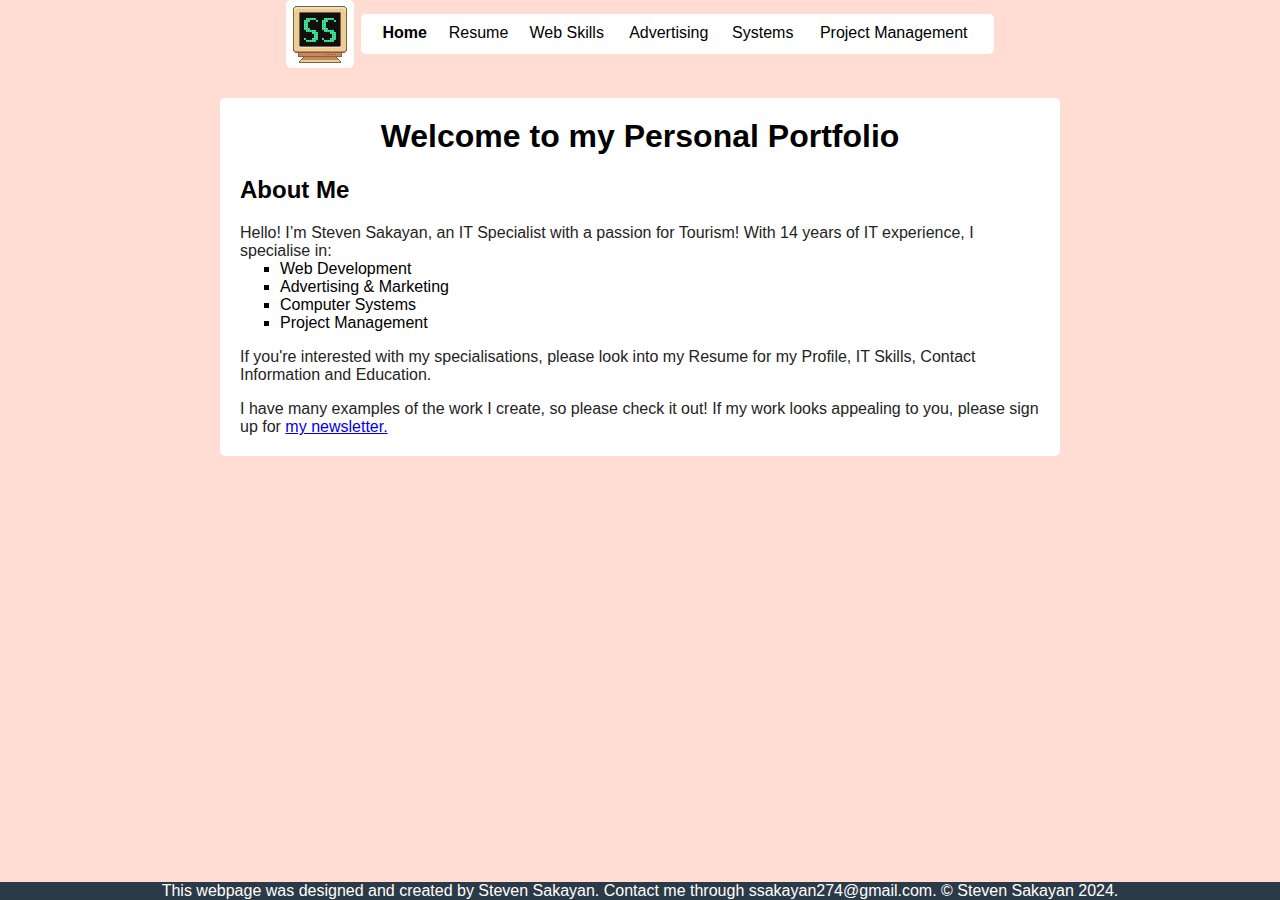
<file: index.html>
<!DOCTYPE html>
<html lang="en">
    <head>
        <!--This page is the home page of my website.-->
        <!--It will describe what this website is about, and what kind of information to find in the other web pages in the header.-->
        <!--Steven Sakayan 25/04/2024-->
        <meta name="viewport" content="width=device-width, initial-scale=1.0">
        <meta charset="UTF-8">
        <title>Steven Sakayan | Home</title>
         <meta name="keywords" content="Steven Sakayan, Web Design, Advertising, System Designing, Project Management">
        <link rel="icon" type="image/x-icon" href="images/Logo.png">
        <link rel="stylesheet" type="text/css" href="css/style.css">
        <link rel="stylesheet" type="text/css" href="css/home.css">
    </head>
    <body>
        <div class="background">
            <header>
                <img class="header-img" alt="Logo" src="images/Logo.png">
                <nav>
                    <a href="index.html" id="home" class="nav_selected">Home</a>
                    <a href="ss_A1_resume.html" id="resume">Resume</a>
                    <a href="ss_A1_web_skills.html" id="web">Web Skills</a>
                    <a href="ss_A1_promotion.html" id="advert">Advertising</a>
                    <a href="ss_A1_systems.html" id="systems">Systems</a>
                    <a href="ss_A1_management.html" id="management">Project Management</a>
                </nav>
            </header>
            <div class="content">
                <h1>Welcome to my Personal Portfolio</h1>
                <h2>About Me</h2>
                <p>Hello! I’m Steven Sakayan, an IT Specialist with a passion for Tourism! With 14 years of IT experience, I specialise in:</p>
                <ul>
                    <li>Web Development</li>
                    <li>Advertising & Marketing</li>
                    <li>Computer Systems</li>
                    <li>Project Management</li>
                </ul>
                <p>If you're interested with my specialisations, please look into my Resume for my Profile, IT Skills, Contact Information and Education.</p>
                <p>I have many examples of the work I create, so please check it out! If my work looks appealing to you, please sign up for <a href="Javascriptpage.html" target='_blank'>my newsletter.</a></p>
            </div>
        </div>
        <br>
        <br>
        <br>
        <footer>
            <p>This webpage was designed and created by Steven Sakayan. Contact me through ssakayan274@gmail.com. &copy; Steven Sakayan 2024.</p>
        </footer>
    </body>
</html>
</file>
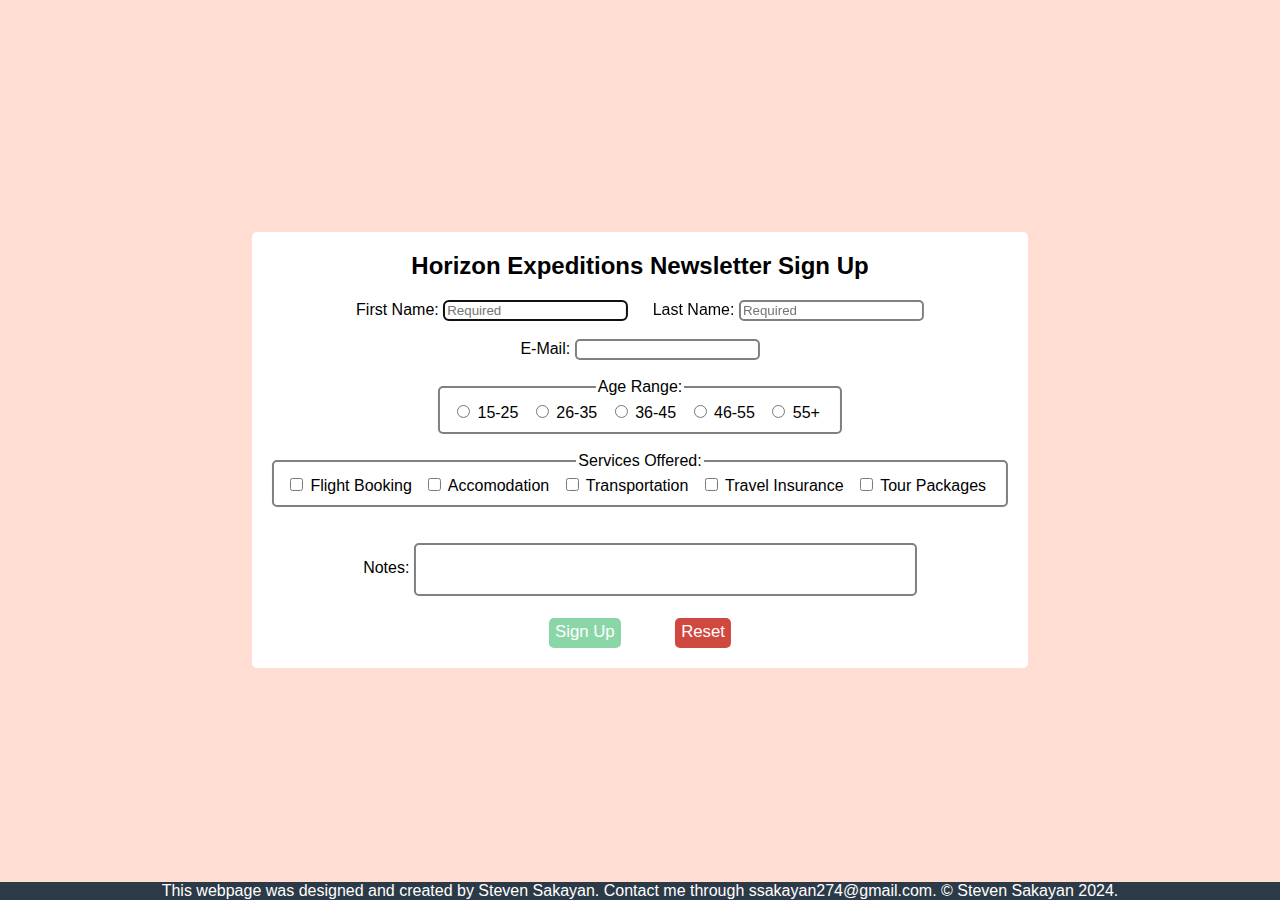
<file: Javascriptpage.html>
<!DOCTYPE html>
<html lang="en">
<head>
    <!--This page is the E-Mail Newsletter Signup Script.-->
    <!--Steven Sakayan 22/05/2024-->
    <meta name="viewport" content="width=device-width, initial-scale=1.0">
    <meta charset="UTF-8">
    <title>Steven Sakayan | Newsletter Signup</title>
    <link rel="icon" type="image/x-icon" href="images/Logo.png">
    <link rel="stylesheet" type="text/css" href="css/style.css">
    <link rel="stylesheet" type="text/css" href="css/Javascriptpage.css">
    <script src="js/Javascriptpage.js"></script>
</head>
<body>
    <div class="content">
        <h2>Horizon Expeditions Newsletter Sign Up</h2>
        <form action="http://csusap.csu.edu.au/cgi-bin/echo_form" method="post">
            <label for="firstName">First Name:</label>
            <input type="text" id="firstName" maxlength="60" placeholder="Required" autofocus>
            <label for="lastName">Last Name:</label>
            <input type="text" id="lastName" maxlength="60" placeholder="Required">
            <br><br>
            <label for="email">E-Mail:</label>
            <input type="text" id="email" maxlength="60">
            <br><br>
            <fieldset>
                <legend>Age Range:</legend>
                <input type="radio" id="15-25" name="age">
                <label for="15-25">15-25</label>
                <input type="radio" id="26-35" name="age">
                <label for="26-35">26-35</label>
                <input type="radio" id="36-45" name="age">
                <label for="36-45">36-45</label>
                <input type="radio" id="46-55" name="age">
                <label for="46-55">46-55</label>
                <input type="radio" id="55+" name="age">
                <label for="55+">55+</label>
            </fieldset>
            <br>
            <fieldset>
                <legend>Services Offered:</legend>
                <input type="checkbox" id="service1" name="services">
                <label for="service1">Flight Booking</label>
                <input type="checkbox" id="service2" name="services">
                <label for="service2">Accomodation</label>
                <input type="checkbox" id="service3" name="services">
                <label for="service3">Transportation</label>
                <input type="checkbox" id="service4" name="services">
                <label for="service4">Travel Insurance</label>
                <input type="checkbox" id="service5" name="services">
                <label for="service5">Tour Packages</label>
            </fieldset>
            <br><br>
            <div class="notes">
                <label>Notes:</label>
                <textarea id="notes" rows="3" cols="60"></textarea>
            </div>
            <br>
            <input type="submit" value="Sign Up" onclick="submitForm(form)">
            <input type="reset" value="Reset">
        </form>
    </div>
    <footer>
        <p>This webpage was designed and created by Steven Sakayan. Contact me through ssakayan274@gmail.com. &copy; Steven Sakayan 2024.</p>
    </footer>
</body>
</html>
</file>
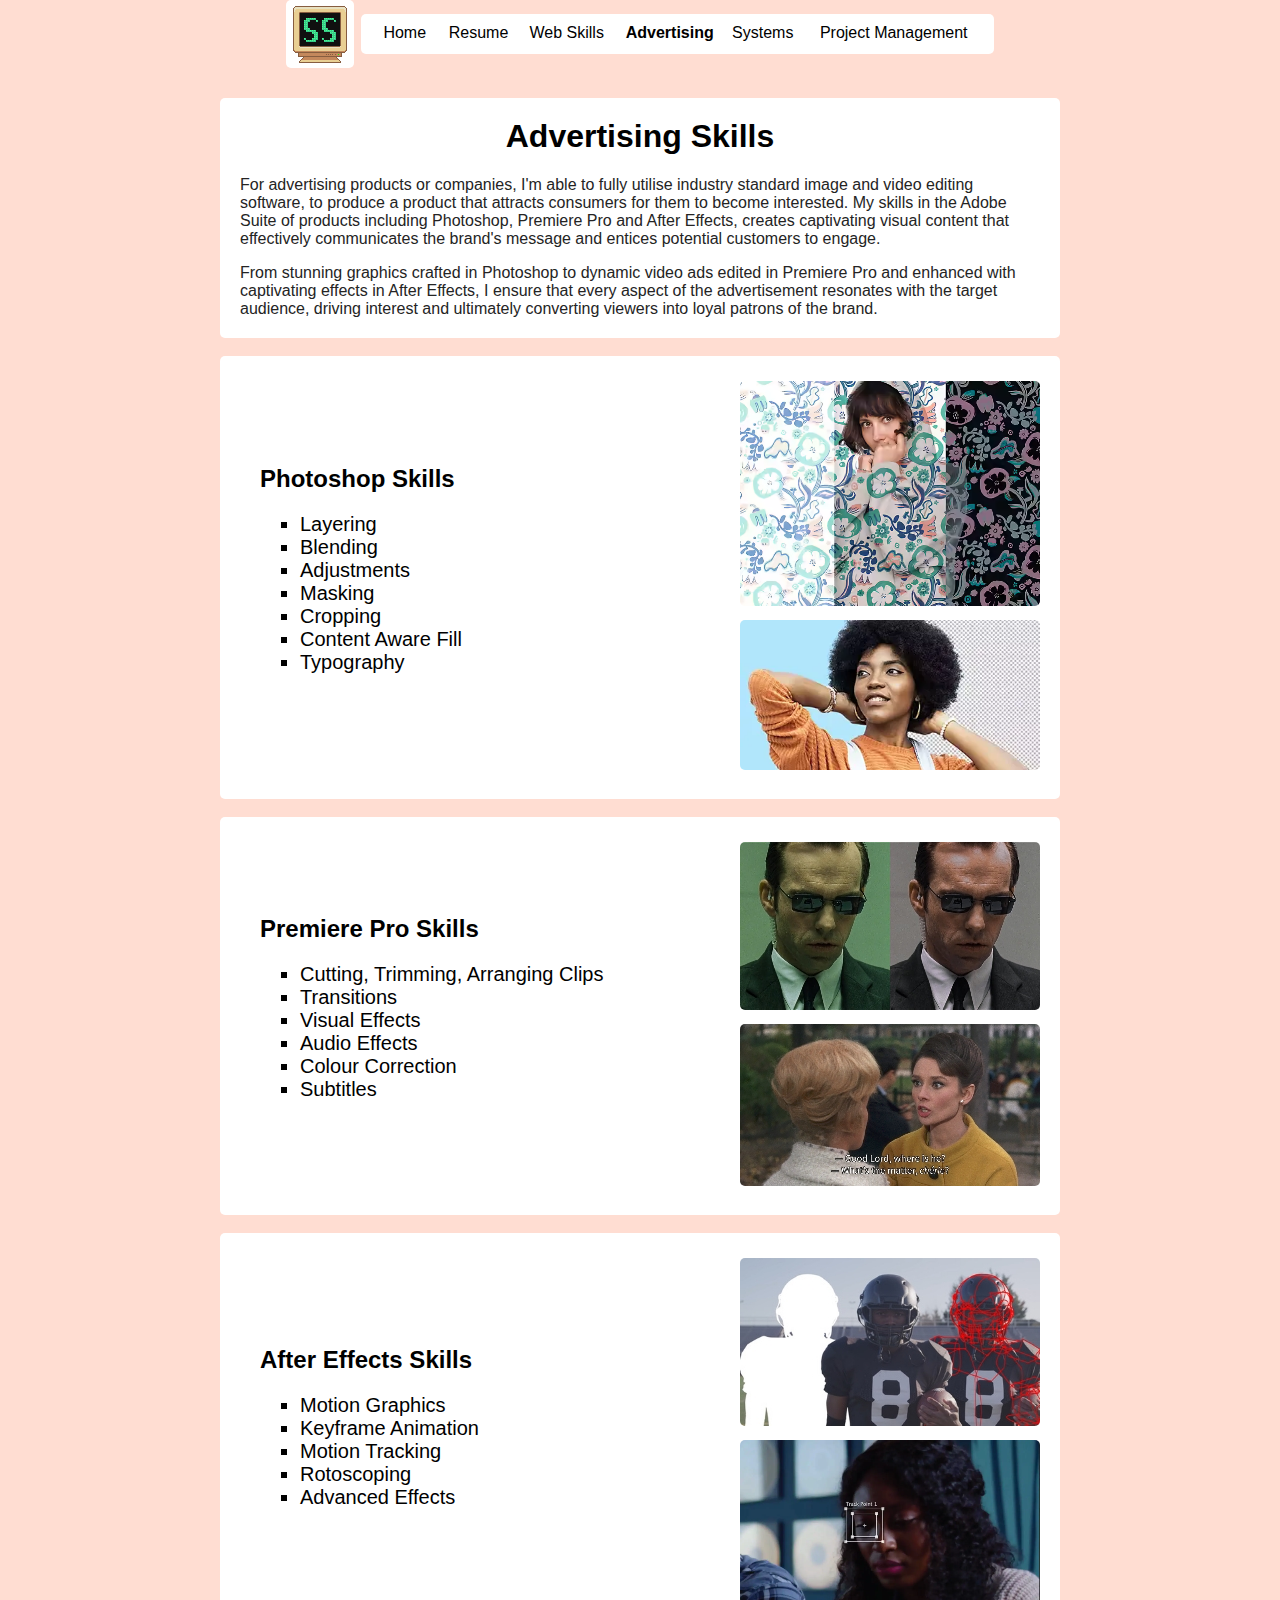
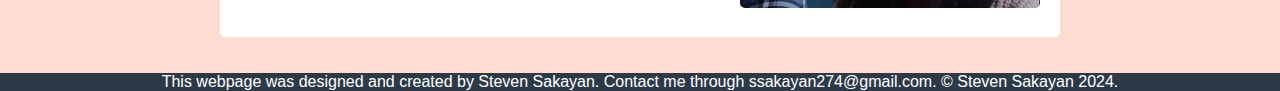
<file: ss_A1_advert.html>
<!DOCTYPE html>
<html lang="en">
    <head>
        <!--Steven Sakayan 25/04/2024-->
        <meta name="viewport" content="width=device-width, initial-scale=1.0">
        <meta charset="UTF-8">
        <title>Steven Sakayan | Advertising</title>
        <link rel="icon" type="image/x-icon" href="images/Logo.png">
        <link rel="stylesheet" type="text/css" href="css/style.css">
        <link rel="stylesheet" type="text/css" href="css/promotion.css">
    </head>
    <body>
        <div class="background">
            <header>
                <img class="header-img" alt="Logo" src="images/Logo.png">
                <nav>
                    <a href="index.html" id="home">Home</a>
                    <a href="ss_A1_resume.html" id="resume">Resume</a>
                    <a href="ss_A1_web_skills.html" id="web">Web Skills</a>
                    <a href="ss_A1_promotion.html" id="advert" class="nav_selected">Advertising</a>
                    <a href="ss_A1_systems.html" id="systems">Systems</a>
                    <a href="ss_A1_management.html" id="management">Project Management</a>
                </nav>
            </header>
            <div class="content">
                <h1>Advertising Skills</h1>
                <p>
                    For advertising products or companies, I'm able to fully utilise industry standard image and video editing software, to produce a product that attracts consumers
                    for them to become interested. My skills in the Adobe Suite of products including Photoshop, Premiere Pro and After Effects, creates captivating visual content that
                    effectively communicates the brand's message and entices potential customers to engage.
                </p>
                <p>
                    From stunning graphics crafted in Photoshop to dynamic video ads edited in Premiere Pro and enhanced with captivating effects in After Effects, I ensure that every
                    aspect of the advertisement resonates with the target audience, driving interest and ultimately converting viewers into loyal patrons of the brand.
                </p>
            </div>
            <br>
            <div class="content">
                <div class="row">
                    <div class="skills">
                        <h2>Photoshop Skills</h2>
                        <ul>
                            <li>Layering</li>
                            <li>Blending</li>
                            <li>Adjustments</li>
                            <li>Masking</li>
                            <li>Cropping</li>
                            <li>Content Aware Fill</li>
                            <li>Typography</li>
                        </ul>
                    </div>
                    <div class="images">
                        <img src="images/advert/blending.png" alt="An exammple of blending layers.">
                        <img src="images/advert/masking.png" alt="An example of masking a background out.">
                    </div>
                </div>
            </div>
            <br>
            <div class="content">
                <div class="row">
                    <div class="skills">
                        <h2>Premiere Pro Skills</h2>
                        <ul>
                            <li>Cutting, Trimming, Arranging Clips</li>
                            <li>Transitions</li>
                            <li>Visual Effects</li>
                            <li>Audio Effects</li>
                            <li>Colour Correction</li>
                            <li>Subtitles</li>
                        </ul>
                    </div>
                    <div class="images">
                        <img src="images/advert/colour_correction.jpg" alt="An exammple of colour correction in a movie.">
                        <img src="images/advert/subtitles.jpg" alt="An example of subtitles in a movie.">
                    </div>
                </div>
            </div>
            <br>
            <div class="content">
                <div class="row">
                    <div class="skills">
                        <h2>After Effects Skills</h2>
                        <ul>
                            <li>Motion Graphics</li>
                            <li>Keyframe Animation</li>
                            <li>Motion Tracking</li>
                            <li>Rotoscoping</li>
                            <li>Advanced Effects</li>
                        </ul>
                    </div>
                    <div class="images">
                        <img src="images/advert/rotoscope.jpg" alt="An exammple of rotoscoping a person.">
                        <img src="images/advert/motion_tracking.png" alt="An example of motion tracking an eye.">
                    </div>
                </div>
            </div>
        </div>
        <br>
        <br>
        <br>
        <footer>
            <p>This webpage was designed and created by Steven Sakayan. Contact me through ssakayan274@gmail.com. &copy; Steven Sakayan 2024.</p>
        </footer>
    </body>
</html>
</file>
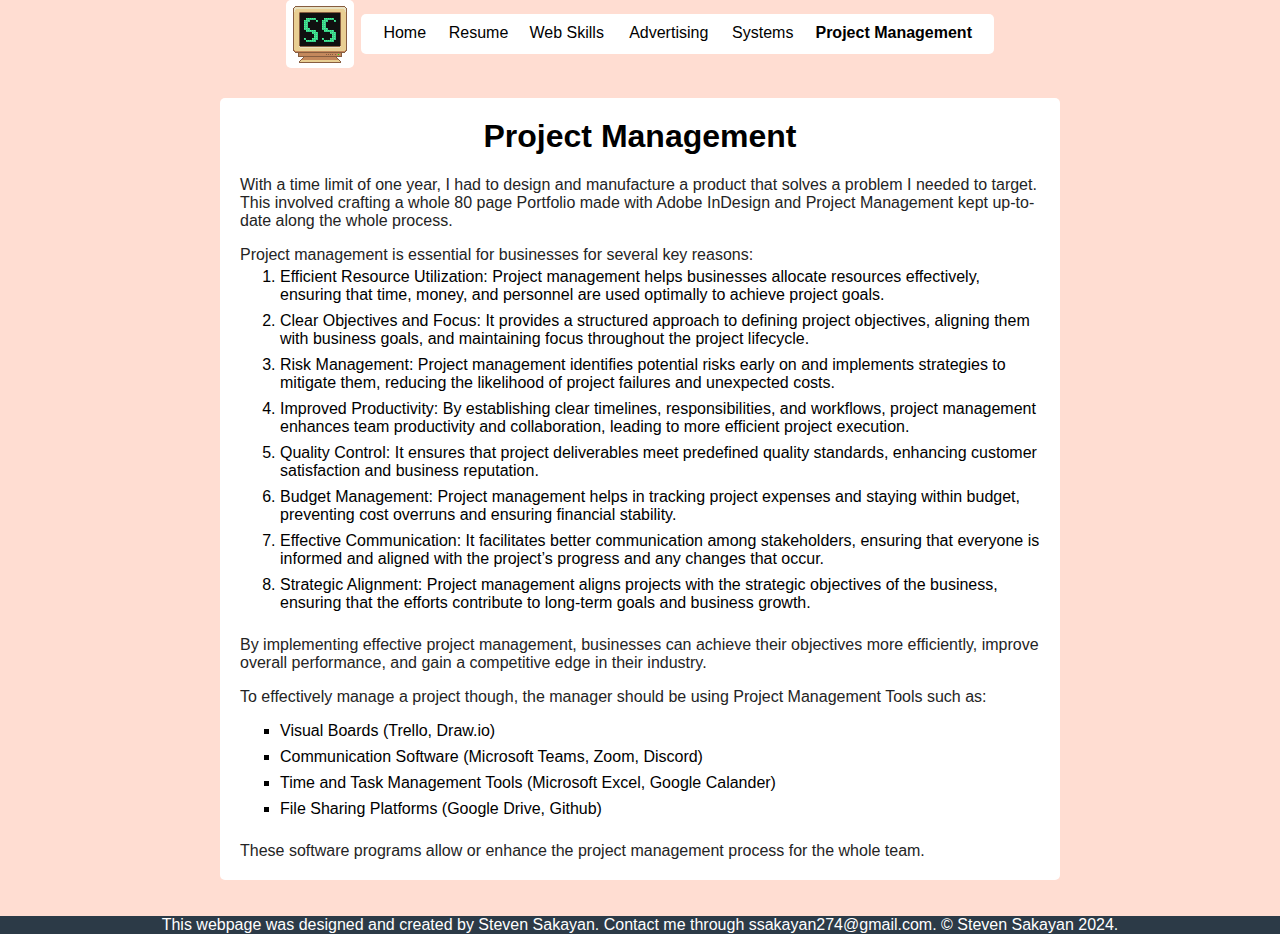
<file: ss_A1_management.html>
<!DOCTYPE html>
<html lang="en">
    <head>
        <!--This page is for showcasing my project management skills and why its relevent to businesses.-->
        <!--Steven Sakayan 26/05/2024-->
        <meta name="viewport" content="width=device-width, initial-scale=1.0">
        <meta charset="UTF-8">
        <title>Steven Sakayan | Project Management</title>
        <link rel="icon" type="image/x-icon" href="images/Logo.png">
        <link rel="stylesheet" type="text/css" href="css/style.css">
        <link rel="stylesheet" type="text/css" href="css/management.css">
    </head>
    <body>
        <div class="background">
            <header>
                <img class="header-img" alt="Logo" src="images/Logo.png">
                <nav>
                    <a href="index.html" id="home">Home</a>
                    <a href="ss_A1_resume.html" id="resume">Resume</a>
                    <a href="ss_A1_web_skills.html" id="web">Web Skills</a>
                    <a href="ss_A1_promotion.html" id="advert">Advertising</a>
                    <a href="ss_A1_systems.html" id="systems">Systems</a>
                    <a href="ss_A1_management.html" id="management" class="nav_selected">Project Management</a>
                </nav>
            </header>
            <div class="content">
                <h1>Project Management</h1>
                <p>With a time limit of one year, I had to design and manufacture a product that solves a problem I needed to target. This involved crafting a whole 80
                page Portfolio made with Adobe InDesign and Project Management kept up-to-date along the whole process.</p>
                <p>Project management is essential for businesses for several key reasons:</p>
                <ol>
                    <li>
                        Efficient Resource Utilization: Project management helps businesses allocate resources effectively,
                        ensuring that time, money, and personnel are used optimally to achieve project goals.
                    </li>
                    <li>
                        Clear Objectives and Focus: It provides a structured approach to defining project
                        objectives, aligning them with business goals, and maintaining focus throughout the
                        project lifecycle.
                    </li>
                    <li>
                        Risk Management: Project management identifies potential risks early on and implements strategies
                        to mitigate them, reducing the likelihood of project failures and unexpected costs.
                    </li>
                    <li>
                        Improved Productivity: By establishing clear timelines, responsibilities, and workflows, project
                        management enhances team productivity and collaboration, leading to more efficient project execution.
                    </li>
                    <li>
                        Quality Control: It ensures that project deliverables meet predefined quality standards, enhancing
                        customer satisfaction and business reputation.
                    </li>
                    <li>
                        Budget Management: Project management helps in tracking project expenses and staying within budget,
                        preventing cost overruns and ensuring financial stability.
                    </li>
                    <li>
                        Effective Communication: It facilitates better communication among stakeholders, ensuring that everyone
                        is informed and aligned with the project’s progress and any changes that occur.
                    </li>
                    <li>
                        Strategic Alignment: Project management aligns projects with the strategic objectives of the business,
                        ensuring that the efforts contribute to long-term goals and business growth.
                    </li>
                </ol>
                <p>By implementing effective project management, businesses can achieve their objectives more efficiently, improve overall performance, and gain a competitive edge in their industry.</p>
                <p>To effectively manage a project though, the manager should be using Project Management Tools such as:</p>
                <ul>
                    <li>Visual Boards (Trello, Draw.io)</li>
                    <li>Communication Software (Microsoft Teams, Zoom, Discord)</li>
                    <li>Time and Task Management Tools (Microsoft Excel, Google Calander)</li>
                    <li>File Sharing Platforms (Google Drive, Github)</li>
                </ul>
                <p>These software programs allow or enhance the project management process for the whole team.</p>
            </div>
        </div>
        <br>
        <br>
        <br>
        <footer>
            <p>This webpage was designed and created by Steven Sakayan. Contact me through ssakayan274@gmail.com. &copy; Steven Sakayan 2024.</p>
        </footer>
    </body>
</html>
</file>
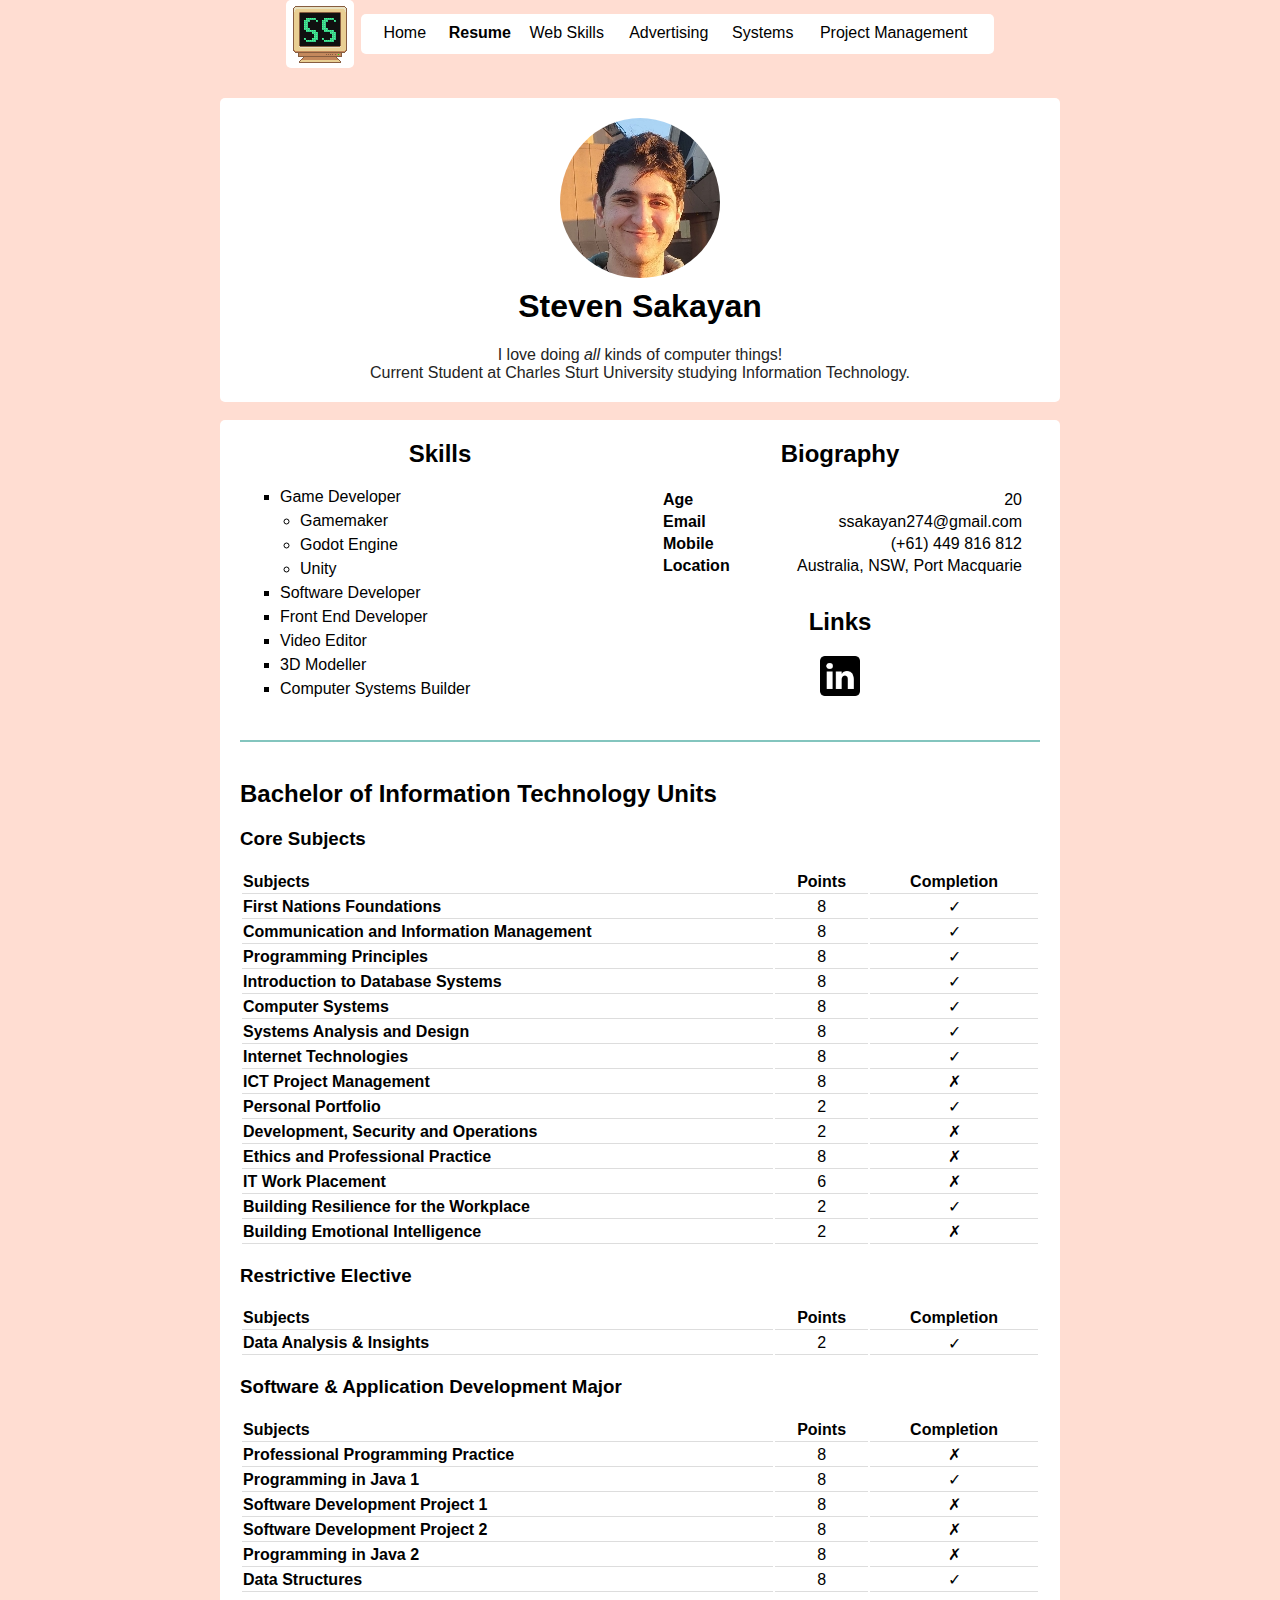
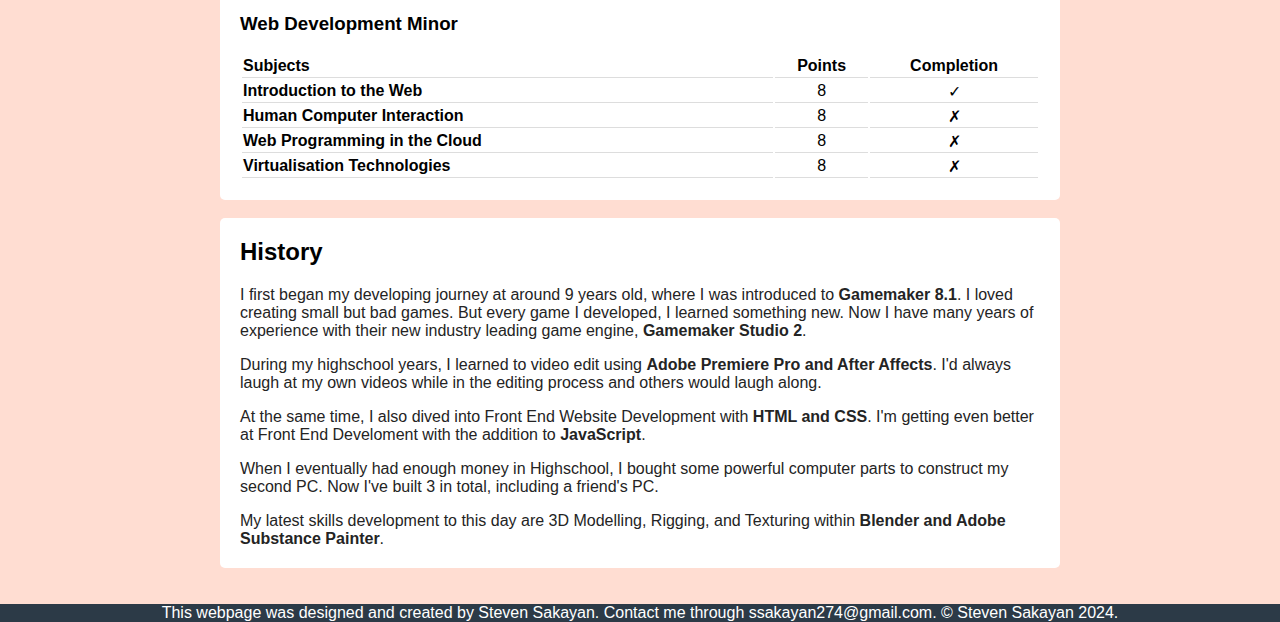
<file: ss_A1_resume.html>
<!DOCTYPE html>
<html lang="en">
    <head>
        <!--This page is to show off my Personal Portfolio.-->
        <!--It contains my list of skills, biography information, university degree progression, and the history of my computer journey.-->
        <!--Steven Sakayan 25/04/2024-->
        <meta name="viewport" content="width=device-width, initial-scale=1.0">
        <meta charset="UTF-8">
        <title>Steven Sakayan | Resume</title>
        <link rel="icon" type="image/x-icon" href="images/Logo.png">
        <link rel="stylesheet" type="text/css" href="css/style.css">
        <link rel="stylesheet" type="text/css" href="css/resume.css">
    </head>
    <body>
        <div class="background">
            <header>
                <img class="header-img" alt="Logo" src="images/Logo.png">
                <nav>
                    <a href="index.html" id="home">Home</a>
                    <a href="ss_A1_resume.html" id="resume" class="nav_selected">Resume</a>
                    <a href="ss_A1_web_skills.html" id="web">Web Skills</a>
                    <a href="ss_A1_advert.html" id="advert">Advertising</a>
                    <a href="ss_A1_systems.html" id="systems">Systems</a>
                    <a href="ss_A1_management.html" id="management">Project Management</a>
                </nav>
            </header>
            <div class="content">
                <div class="profile">
                    <img src="images/profile.jpg" alt="Profile Picture">
                    <h1>Steven Sakayan</h1>
                    <p class="bio_small">I love doing <i>all</i> kinds of computer things!<br>Current Student at Charles Sturt University studying Information Technology.</p>
                </div>
            </div>
            <br>
            <div class="content">
                <div class="skills_bio">
                    <div class="col1">
                        <h2>Skills</h2>
                        <ul>
                            <li>Game Developer</li>
                                <li class="li-tab">Gamemaker</li>
                                <li class="li-tab">Godot Engine</li>
                                <li class="li-tab">Unity</li>
                            <li>Software Developer</li>
                            <li>Front End Developer</li>
                            <li>Video Editor</li>
                            <li>3D Modeller</li>
                            <li>Computer Systems Builder</li>
                        </ul>
                    </div>
                    <div class="col2">
                        <h2>Biography</h2>
                        <table>
                            <tr><th>Age</th><td>20</td></tr>
                            <tr><th>Email</th><td>ssakayan274@gmail.com</td></tr>
                            <tr><th>Mobile</th><td>(+61) 449 816 812</td></tr>
                            <tr><th>Location</th><td>Australia, NSW, Port Macquarie</td></tr>
                        </table>
                        <h2>Links</h2>
                        <div class="links">
                            <a href="https://www.linkedin.com/in/steven-sakayan-a224082bb"><img src="images/linkedin.png" alt="Linkedin Profile"></a>
                        </div>
                    </div>
                </div>
                <hr class="pagebreak">
                <br>
                <div class="units">
                    <h2>Bachelor of Information Technology Units</h2>
                    <h3>Core Subjects</h3>
                    <table>
                        <tr><th>Subjects</th><td><b>Points</b></td><td><b>Completion</b></td></tr>
                        <tr><th>First Nations Foundations</th><td>8</td><td>&check;</td></tr>
                        <tr><th>Communication and Information Management</th><td>8</td><td>&check;</td></tr>
                        <tr><th>Programming Principles</th><td>8</td><td>&check;</td></tr>
                        <tr><th>Introduction to Database Systems</th><td>8</td><td>&check;</td></tr>
                        <tr><th>Computer Systems</th><td>8</td><td>&check;</td></tr>
                        <tr><th>Systems Analysis and Design</th><td>8</td><td>&check;</td></tr>
                        <tr><th>Internet Technologies</th><td>8</td><td>&check;</td></tr>
                        <tr><th>ICT Project Management</th><td>8</td><td>&cross;</td></tr>
                        <tr><th>Personal Portfolio</th><td>2</td><td>&check;</td></tr>
                        <tr><th>Development, Security and Operations</th><td>2</td><td>&cross;</td></tr>
                        <tr><th>Ethics and Professional Practice</th><td>8</td><td>&cross;</td></tr>
                        <tr><th>IT Work Placement</th><td>6</td><td>&cross;</td></tr>
                        <tr><th>Building Resilience for the Workplace</th><td>2</td><td>&check;</td></tr>
                        <tr><th>Building Emotional Intelligence</th><td>2</td><td>&cross;</td></tr>
                    </table>
                    <h3>Restrictive Elective</h3>
                    <table>
                        <tr><th>Subjects</th><td><b>Points</b></td><td><b>Completion</b></td></tr>
                        <tr><th>Data Analysis & Insights</th><td>2</td><td>&check;</td></tr>
                    </table>
                    <h3>Software & Application Development Major</h3>
                    <table>
                        <tr><th>Subjects</th><td><b>Points</b></td><td><b>Completion</b></td></tr>
                        <tr><th>Professional Programming Practice</th><td>8</td><td>&cross;</td></tr>
                        <tr><th>Programming in Java 1</th><td>8</td><td>&check;</td></tr>
                        <tr><th>Software Development Project 1</th><td>8</td><td>&cross;</td></tr>
                        <tr><th>Software Development Project 2</th><td>8</td><td>&cross;</td></tr>
                        <tr><th>Programming in Java 2</th><td>8</td><td>&cross;</td></tr>
                        <tr><th>Data Structures</th><td>8</td><td>&check;</td></tr>
                    </table>
                    <h3>Web Development Minor</h3>
                    <table>
                        <tr><th>Subjects</th><td><b>Points</b></td><td><b>Completion</b></td></tr>
                        <tr><th>Introduction to the Web</th><td>8</td><td>&check;</td></tr>
                        <tr><th>Human Computer Interaction</th><td>8</td><td>&cross;</td></tr>
                        <tr><th>Web Programming in the Cloud</th><td>8</td><td>&cross;</td></tr>
                        <tr><th>Virtualisation Technologies</th><td>8</td><td>&cross;</td></tr>
                    </table>
                </div>
            </div>
            <br class="pagebreak">
            <div class="content">
                <div class="history">
                    <h2>History</h2>
                    <p>I first began my developing journey at around 9 years old, where I was introduced to <b>Gamemaker 8.1</b>. I loved creating small but bad games. But every game I developed, I learned something new. Now I have many years of experience with their new industry leading game engine, <b>Gamemaker Studio 2</b>.</p>
                    <p>During my highschool years, I learned to video edit using <b>Adobe Premiere Pro and After Affects</b>. I'd always laugh at my own videos while in the editing process and others would laugh along.</p>
                    <p>At the same time, I also dived into Front End Website Development with <b>HTML and CSS</b>. I'm getting even better at Front End Develoment with the addition to <b>JavaScript</b>.</p>
                    <p>When I eventually had enough money in Highschool, I bought some powerful computer parts to construct my second PC. Now I've built 3 in total, including a friend's PC.</p>
                    <p>My latest skills development to this day are 3D Modelling, Rigging, and Texturing within <b>Blender and Adobe Substance Painter</b>.</p>
                </div>
            </div>
        </div>
        <br>
        <br>
        <br>
        <footer>
            <p>This webpage was designed and created by Steven Sakayan. Contact me through ssakayan274@gmail.com. &copy; Steven Sakayan 2024.</p>
        </footer>
    </body>
</html>
</file>
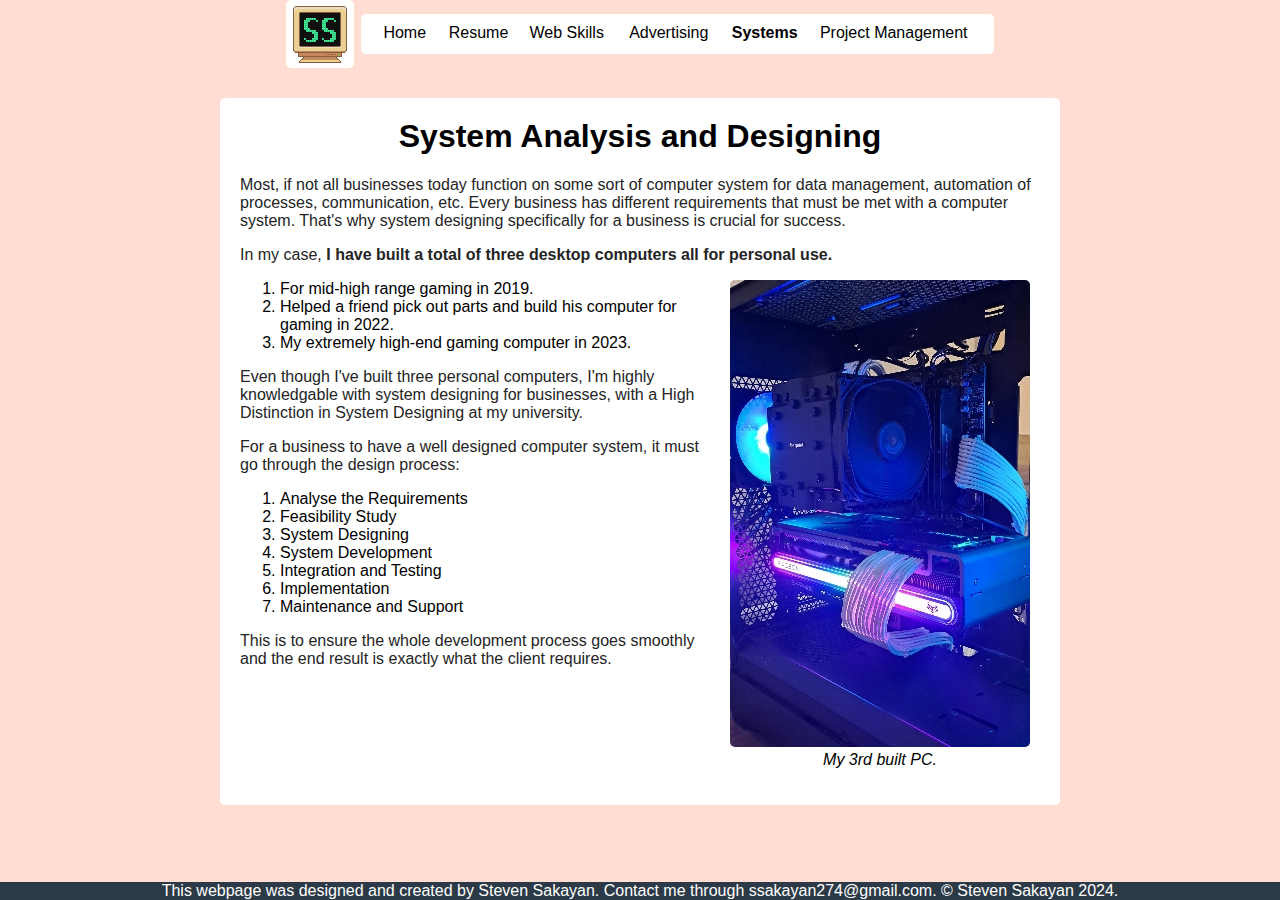
<file: ss_A1_systems.html>
<!DOCTYPE html>
<html lang="en">
    <head>
        <!--This page is for showcasing my computer systems that i have built and why its relevent to businesses.-->
        <!--Steven Sakayan 24/05/2024-->
        <meta name="viewport" content="width=device-width, initial-scale=1.0">
        <meta charset="UTF-8">
        <title>Steven Sakayan | Systems</title>
        <link rel="icon" type="image/x-icon" href="images/Logo.png">
        <link rel="stylesheet" type="text/css" href="css/style.css">
        <link rel="stylesheet" type="text/css" href="css/systems.css">
    </head>
    <body>
        <div class="background">
            <header>
                <img class="header-img" alt="Logo" src="images/Logo.png">
                <nav>
                    <a href="index.html" id="home">Home</a>
                    <a href="ss_A1_resume.html" id="resume">Resume</a>
                    <a href="ss_A1_web_skills.html" id="web">Web Skills</a>
                    <a href="ss_A1_promotion.html" id="advert">Advertising</a>
                    <a href="ss_A1_systems.html" id="systems" class="nav_selected">Systems</a>
                    <a href="ss_A1_management.html" id="management">Project Management</a>
                </nav>
            </header>
            <div class="content">
                <h1>System Analysis and Designing</h1>
                <p>Most, if not all businesses today function on some sort of computer system for data management, automation of processes, communication, etc. Every business has different requirements that must be met with a computer system.
                That's why system designing specifically for a business is crucial for success.</p>
                <p>In my case, <b>I have built a total of three desktop computers all for personal use.</b></p>
                <figure class="pc">
                    <img src="images/pc.jpg">
                    <figcaption>My 3rd built PC.</figcaption>
                </figure>
                <ol>
                    <li>For mid-high range gaming in 2019.</li>
                    <li>Helped a friend pick out parts and build his computer for gaming in 2022.</li>
                    <li>My extremely high-end gaming computer in 2023.</li>
                </ol>
                <p>Even though I've built three personal computers, I'm highly knowledgable with system designing for businesses, with a High Distinction in System Designing at my university.</p>
                <p>For a business to have a well designed computer system, it must go through the design process:</p>
                <ol>
                    <li>Analyse the Requirements</li>
                    <li>Feasibility Study</li>
                    <li>System Designing</li>
                    <li>System Development</li>
                    <li>Integration and Testing</li>
                    <li>Implementation</li>
                    <li>Maintenance and Support</li>
                </ol>
                <p>This is to ensure the whole development process goes smoothly and the end result is exactly what the client requires.</p>
            </div>
        </div>
        <br>
        <br>
        <br>
        <footer>
            <p>This webpage was designed and created by Steven Sakayan. Contact me through ssakayan274@gmail.com. &copy; Steven Sakayan 2024.</p>
        </footer>
    </body>
</html>
</file>
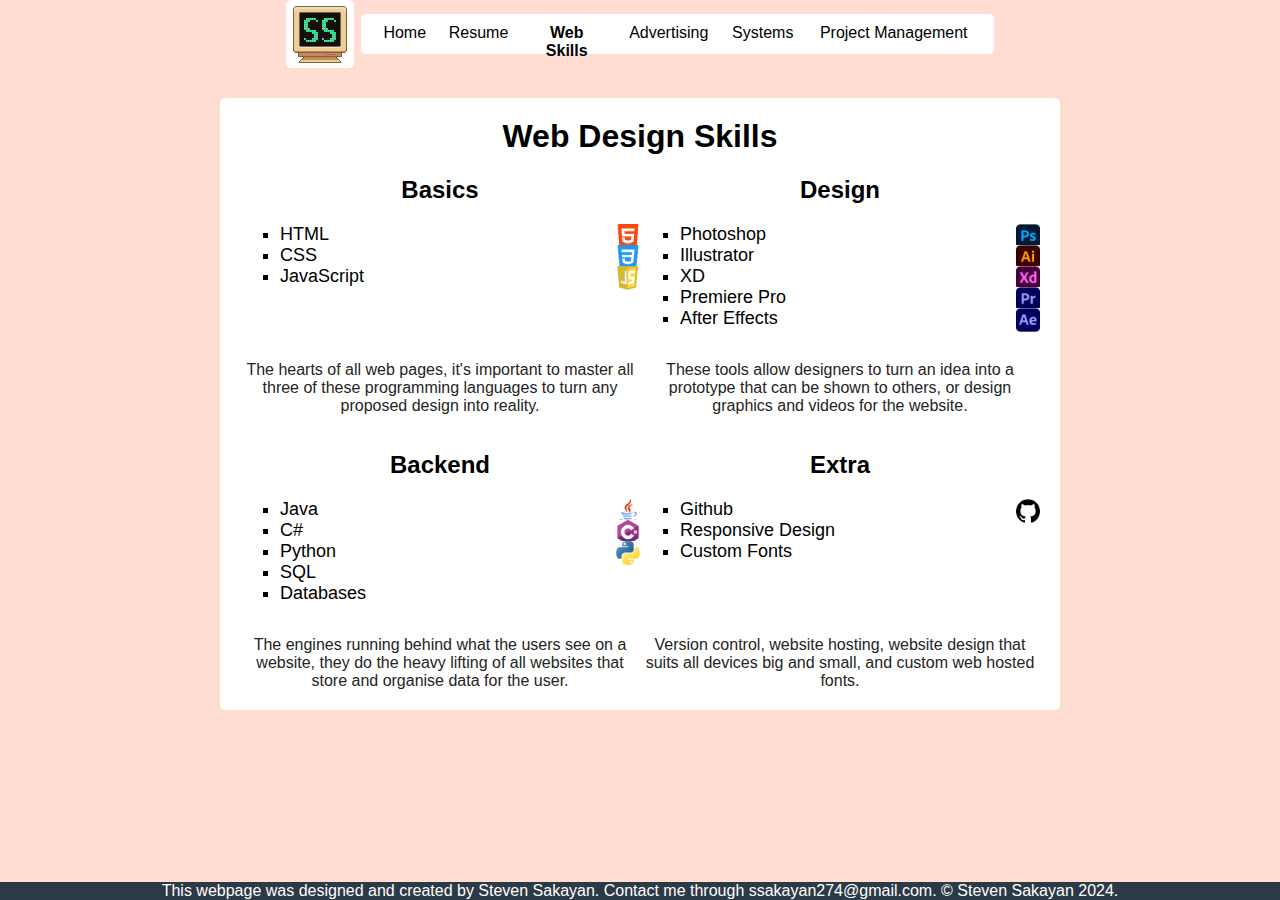
<file: ss_A1_web_skills.html>
<!DOCTYPE html>
<html lang="en">
    <head>
        <!--This page is for showcasing my web designing and engineering skills.-->
        <!--Steven Sakayan 25/04/2024-->
        <meta name="viewport" content="width=device-width, initial-scale=1.0"> 
        <meta charset="UTF-8">
        <title>Steven Sakayan | Web Skills</title>
        <link rel="icon" type="image/x-icon" href="images/Logo.png">
        <link rel="stylesheet" type="text/css" href="css/style.css">
        <link rel="stylesheet" type="text/css" href="css/web.css">
    </head>
    <body>
        <div class="background">
            <header>
                <img class="header-img" alt="Logo" src="images/Logo.png">
                <nav>
                    <a href="index.html" id="home">Home</a>
                    <a href="ss_A1_resume.html" id="resume">Resume</a>
                    <a href="ss_A1_web_skills.html" id="web" class="nav_selected">Web Skills</a>
                    <a href="ss_A1_promotion.html" id="advert">Advertising</a>
                    <a href="ss_A1_systems.html" id="systems">Systems</a>
                    <a href="ss_A1_management.html" id="management">Project Management</a>
                </nav>
            </header>
            <div class="content">
                <h1>Web Design Skills</h1>
                <div class="rows">
                    <div class="box">
                        <h2>Basics</h2>
                        <ul>
                            <li>HTML<img src="images/design/html-5.png"></li>
                            <li>CSS<img src="images/design/css-3.png"></li>
                            <li>JavaScript<img src="images/design/js.png"></li>
                        </ul>
                    </div>
                    <div class="box">
                        <h2>Design</h2>
                        <ul>
                            <li>Photoshop<img src="images/design/photoshop.png"></li>
                            <li>Illustrator<img src="images/design/illustrator.png"></li>
                            <li>XD<img src="images/design/xd.png"></li>
                            <li>Premiere Pro<img src="images/design/premiere-pro.png"></li>
                            <li>After Effects<img src="images/design/after-effects.png"></li>
                        </ul>
                    </div>
                </div>
                <div class="rows">
                    <div class="box">
                        <p>The hearts of all web pages, it's important to master all three of these programming languages to turn any proposed design into reality.</p>
                    </div>
                    <div class="box">
                        <p>These tools allow designers to turn an idea into a prototype that can be shown to others, or design graphics and videos for the website.</p>
                    </div>
                </div>

                <br>
                <br>
                <br>

                <div class="rows">
                    <div class="box">
                        <h2>Backend</h2>
                        <ul>
                            <li>Java<img src="images/design/java.png"></li>
                            <li>C#<img src="images/design/c-sharp.png"></li>
                            <li>Python<img src="images/design/python.png"></li>
                            <li>SQL</li>
                            <li>Databases</li>
                        </ul>
                    </div>
                    <div class="box">
                        <h2>Extra</h2>
                        <ul>
                            <li>Github<img src="images/design/github.png"></li>
                            <li>Responsive Design</li>
                            <li>Custom Fonts</li>
                        </ul>
                    </div>
                </div>
                <div class="rows">
                    <div class="box">
                        <p>The engines running behind what the users see on a website, they do the heavy lifting of all websites that store and organise data for the user.</p>
                    </div>
                    <div class="box">
                        <p>Version control, website hosting, website design that suits all devices big and small, and custom web hosted fonts.</p>
                    </div>
                </div>

            </div>
        </div>
        <br>
        <br>
        <br>
        <footer>
            <p>This webpage was designed and created by Steven Sakayan. Contact me through ssakayan274@gmail.com. &copy; Steven Sakayan 2024.</p>
        </footer>
    </body>
</html>
</file>
<file: css/style.css>
body {
    font-family: 'Segoe UI', Tahoma, Geneva, Verdana, sans-serif;
    background-color: #FFDDD2;
    margin: 0px;
    position: relative;
    min-height: 100vh;
}

header {
    max-width: fit-content;
    margin-left: auto;
    margin-right: auto;
    margin-bottom: 30px;
}

header * {
    border-radius: 5px;
}

header img {
    padding: 2px;
    margin: 0px;
    margin-right: 2px;
    vertical-align: middle;
    background-color: white;
    image-rendering: pixelated;
}

nav {
    display: inline-flex;
    padding: 10px;
    height: 20px;
    vertical-align: middle;
    background-color: white;
}

nav a {
    text-decoration: none;
    color: black;
    margin-left: 10px;
    margin-right: 10px;
    padding-bottom: 22px;
    padding-bottom: 22px;
    text-align: center;
    display: inline-block;
}

#home {
    width:48px;
}

#resume {
    width: 59px;
}

#web {
    width: 78px;
}

#advert {
    width: 86px;
}

#systems {
    width: 62px;
}

#management {
    width: 160px;
}

nav a:hover {
    border-bottom: 2px solid #83c5be;
    border-radius: 0px;
}

nav a:active, .nav_selected {
    font-weight: bold;
}

.content {
    background-color: white;
    max-width: 800px;
    margin: auto;
    padding: 20px;
    border-radius: 5px;
}

.content * {
    background-color: white;
}

ul {
    list-style: square;
}

hr {
    border: 1px solid #83c5be;
    margin-top:20px;
    margin-bottom:20px;
}

p {
    color: #242424;
    padding-bottom:0px;
    margin-bottom:0px;
}

h1, h2 {
    margin-top: 0px;
}

h1 {
    text-align: center;
}

footer * {
    position: absolute;
    bottom: 0;
    width: 100%;
    color: white;
    background-color: #2c3a47;
    text-align: center;
    text-anchor: middle;
}

@media print {
    body {
        margin:20px;
    }
    .pagebreak {
        clear: both;
        page-break-after: always;
    }
    .header {
        text-align:center;
        margin-bottom: 10px;
    }
    .header span {
        border-right: 0px;
        margin-left: auto;
    }
    nav {
        display:none;
    }
    p, span, li, th, td {
        font-size: 125%;
    }
    h1 {
        font-size: 225%;
    }
    h2 {
        font-size: 175%
    }
    h3 {
        font-size: 142%
    }
    footer * {
        position:revert;
    }
}

@page {
    size: auto;
    margin: 0mm;
}
</file>
<file: css/home.css>
ul {
    margin-top:0px;
}
</file>
<file: css/Javascriptpage.css>
.content {
    position: absolute;
    top: 50vh;
    left: 50vw;
    transform: translateX(-50%) translateY(-50%);
}

.content * {
    text-align:center;
}

input[type=text], textarea {
    font-family: 'Segoe UI', Tahoma, Geneva, Verdana, sans-serif;
    border: 2px solid gray;
    border-radius:5px;
    text-align:left;
}

input[type=radio] {
    color: #83c5be;
}

#firstName {
    margin-right:20px;
}

fieldset {
    border: 2px solid gray;
    border-radius: 5px;
    width:max-content;
    margin:auto;
}

fieldset label {
    padding-right:8px;
}

.notes label {
    vertical-align:130%;
    
}

textarea {
    resize: none;
    text-align: left !important;
}

input[type=submit] {
    border: none;
    padding: 6px;
    padding-top: 4px;
    color: white;
    background-color: #8bd6a7;
    font-size: 1.05em;
    border-radius: 5px;
    cursor: pointer;
}
input[type=submit]:hover {
    background-color: #b0e3c3;
}

input[type=reset] {
    border: none;
    padding: 6px;
    padding-top: 4px;
    color: white;
    background-color: #cf4940;
    font-size: 1.05em;
    border-radius: 5px;
    margin-left: 50px;
    cursor: pointer;
}
input[type=reset]:hover {
    background-color: #d97068;
}
</file>
<file: css/promotion.css>
.row {
    display: flex;
    align-items:center;
    justify-content: space-between;
}

.skills {
    vertical-align:central;
    margin-left:20px;
}

.skills li {
    font-size:1.25em;
}

.images {
    width: 300px;
}

.images img {
    width: 300px;
    margin-top:5px;
    margin-bottom:5px;
    border-radius:5px;
}
</file>
<file: css/management.css>
ol {
    margin-top:4px;
}
li {
    padding-bottom:8px;
}
</file>
<file: css/resume.css>
.profile img {
    width: 160px;
    display: block;
    margin: auto;
    border-radius: 50%;
    padding-bottom: 10px;
}

.bio_small {
    text-align: center;
}

.skills_bio {
    display: inline-flex;
    width: 100%;
}

.col1, .col2 {
    width: 50%;
}

.col1 h2, .col2 h2 {
    text-align: center;
}

.col1 {
    float: left;
}

.col2 {
    float: right;
}

.col1 li {
    padding-bottom: 6px;
}

.col1 .li-tab {
    margin-left: 20px;
    list-style-type: circle;
}

.col2 table {
    margin-left: 20px;
    margin-bottom: 30px;
}

.col2 table th {
    text-align: left;
    width: 130px;
}

.col2 table td {
    text-align: right;
}

.links a {
    display: block;
    width: 40px;
    margin-left: auto;
    margin-right: auto;
}

.links a:link, .links a:visited {
    border-bottom: 2px solid white;
    border-radius: 0px;
}

.links a:hover {
    border-bottom: 2px solid #83c5be;
    border-radius: 0px;
}

.links img {
    text-align: center;
    max-width: 100%;
}

.units table {
    width: 100%;
}

.units table th {
    text-align: left;
    padding-right: 30px;
    border-bottom: 1px solid #ddd;
    padding-top: 2px;
    padding-bottom: 2px;
    width: 500px;
}

.units table td {
    text-align: center;
    padding-left: 0px;
    padding-right: 0px;
    border-bottom: 1px solid #ddd;
}
</file>
<file: css/systems.css>
.content {
    overflow: auto;
}
.pc {
    float:right;
    margin-left:10px;
    margin-right:10px;
}
.pc img {
    width: 300px;
    border-radius: 5px;
}
.pc figcaption {
    text-align:center;
    font-style:italic;
}
</file>
<file: css/web.css>
.rows {
    display:inline-flex;
}

.box {
    width: 400px;
}

.box h2 {
    text-align:center;
}

.box li {
    font-size:1.125em;
}

.box img {
    height: 24px;
    margin-bottom: -5px;
    float:right;
    text-align:center;
}

.box p {
    text-align:center;
}
</file>
